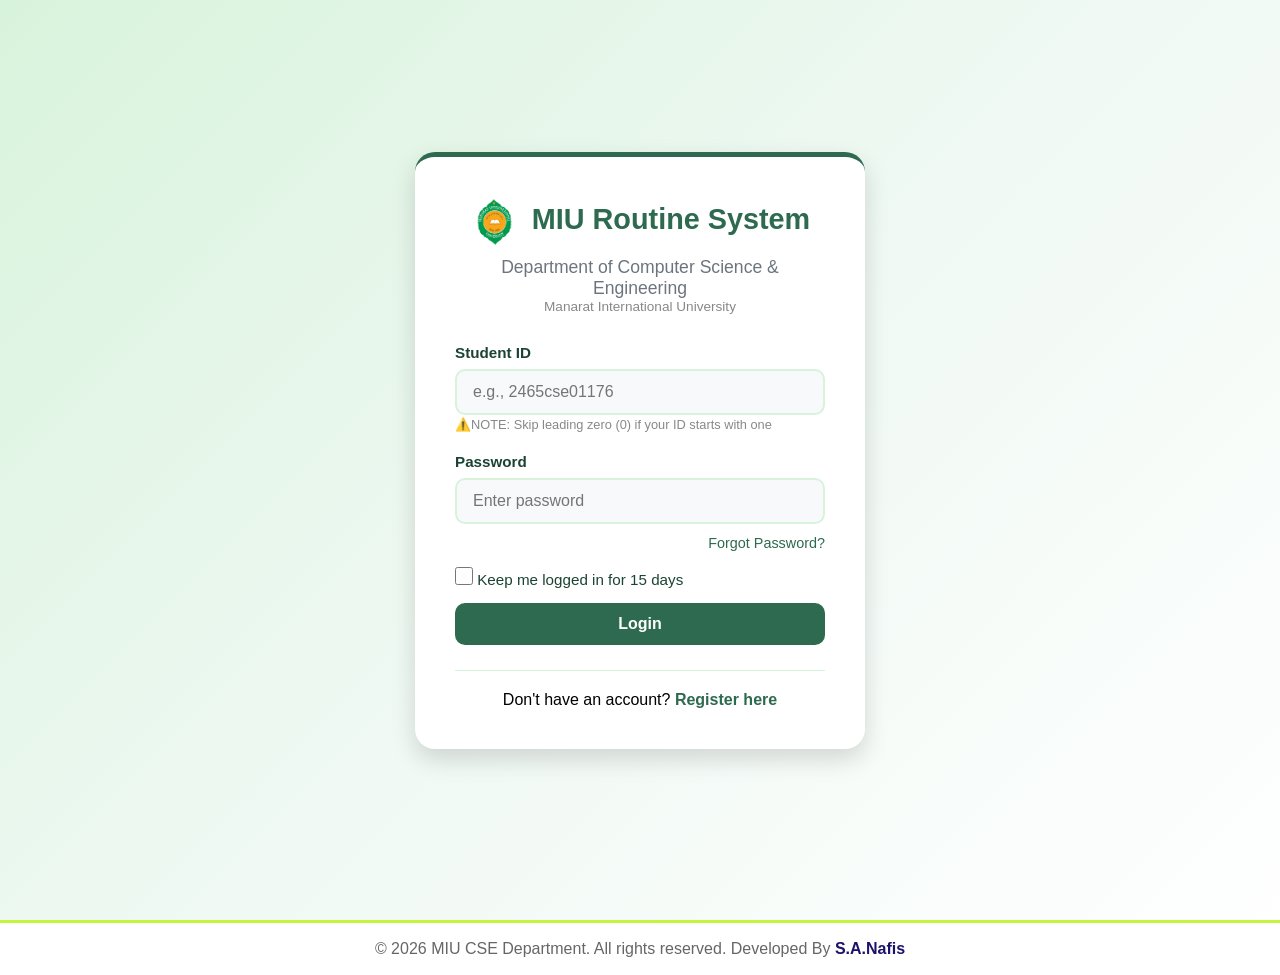
<file: index.html>
<!DOCTYPE html>
<html lang="en">
<head>
    <meta charset="UTF-8">
    <meta name="viewport" content="width=device-width, initial-scale=1.0">
    <title>MIU Routine System</title>
    <link rel="stylesheet" href="css/style.css">
</head>
<body>
    <script>
        // Check if user is logged in (using localStorage)
        const user = localStorage.getItem('miu_user');
        if (user) {
            window.location.href = 'dashboard.html';
        } else {
            window.location.href = 'login.html';
        }
    </script>
</body>
</html>
</file>
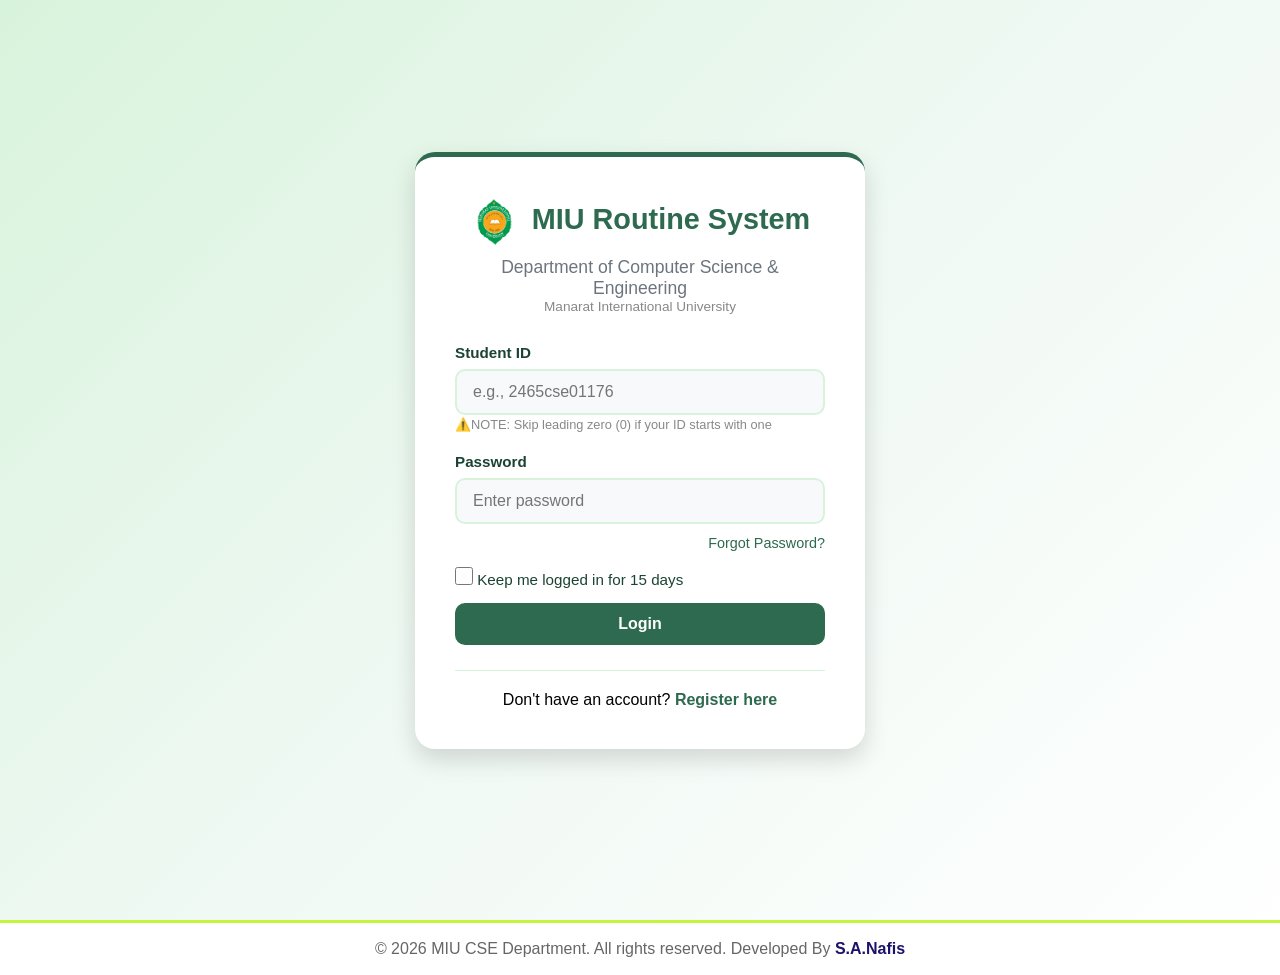
<file: dashboard.html>
<!DOCTYPE html>
<html lang="en">
<head>
    <meta charset="UTF-8">
    <meta name="viewport" content="width=device-width, initial-scale=1.0">
    <title>Dashboard - MIU Routine System</title>
    <link rel="icon" type="image/png" href="images/manarat.png">
    <link rel="stylesheet" href="css/style.css">
</head>
<body>
    <nav class="navbar">
        <div class="nav-container">
            <div class="nav-brand"><img src="images/manarat.png" alt="Manarat" class="section-icon-sm"> MIU CSE Routine System</div>
            <div class="nav-user"><span id="userInfo">Loading...</span><button onclick="logout()" class="btn btn-outline">Sign Out</button></div>
        </div>
    </nav>
    <div class="dashboard-container">
        <div class="search-section">
            <div class="date-navigator">
                <button onclick="changeDay(-1)" class="btn btn-outline">◀ Yesterday</button>
                <h2 id="currentDay">Today</h2>
                <button onclick="changeDay(1)" class="btn btn-outline">Tomorrow ▶</button>
            </div>
            <div class="filter-section">
                <h3 style="margin-bottom:15px;color:#2d6a4f;">🔍 Filter Class Schedule</h3>
                <div class="search-boxes">
                    <div class="search-box"><label>Select Batch</label><select id="searchBatch" onchange="onFilterChange()"><option value="">My Batch</option></select></div>
                    <div class="search-box"><label>Select Room</label><select id="searchRoom" onchange="onFilterChange()"><option value="">All Rooms</option></select></div>
                    <div class="search-box"><label>Select Teacher</label><select id="searchTeacher" onchange="onFilterChange()"><option value="">All Teachers</option></select></div>
                    <button onclick="resetFilter()" class="btn btn-outline">↺ Reset Filters</button>
                </div>
            </div>
        </div>
        <div class="routine-display">
            <div class="routine-header"><h3>📚 Class Schedule - <span id="displayDay"></span></h3><span id="batchInfo">Your Batch</span></div>
            <div id="routineTable" class="routine-table"><div class="loading"><div class="spinner"></div><p>Loading routine data...</p></div></div>
        </div>
    </div>
    <footer class="footer"><p>&copy; 2026 MIU CSE Department. All rights reserved. Developed By <a href="https://nafissiddiky2.github.io/Portfolio/">S.A.Nafis</a></p></footer>

    <script>
        const SHEET_CSV_URL='https://docs.google.com/spreadsheets/d/e/2PACX-1vQovxGy5N4TVqkJESrtQaaW20hhzqyppbgDKsiZs11fJp7pQoDfnaYjjhG5xcL6wXkijYF4Hi8FO36g/pub?output=csv&gid=350123385';
        const teacherNames={'DMR':'Prof. Dr. Mizanur Rahman','DRA':'Prof. Dr. Ramit Azad','MRI':'Mohammad Rafiqul Islam','TA':'Tanvir Ahmed','ZH':'Zahurul Haque','SSM':'Shreshtha Sayantika Maitra','JF':'Jannatul Ferdaous','NET':'Noor Easrib Tiba','SA':'Soaib Abdullah','HR':'Hasibul Rupok','MH':'Maoyejatun Hasana','MMU':'Mohammad Monzu Uddin','DAKA':'Dr. Mohammad Abul Kalam Azad','DSS':'Dr. Sabiha Sultana','MT':'Md. Toha','AAA':'Ahmad Abdullah Arman','BT':'Bushra Tasnim','DMMS':'Dr. Mohammad Mohiuddin Sarker','SH':'Md Shakil Hossain','ZI':'Md. Zahidul Islam','MMM':'Mohammed Mohaimen','JH':'Jayed Hasan Rakib','MAS':'MD. Adam Shafiullah','TK':'Tahsin Kabir','DHR':'Dr. Hafizur Rahman','MAI':'Muhammad Asadul Islam','LJ':'Ms. Liza Jourder'};
        let currentDate=new Date(),currentBatch='',currentBatchDisplay='',allRoutines=[];
        const days=['Sunday','Monday','Tuesday','Wednesday','Thursday','Friday','Saturday'];

        // Convert 24h time to 12h display: "14:00" → "2:00 PM"
        function to12Hour(t){
            const parts=t.trim().split(':');
            let h=parseInt(parts[0]);
            const m=parts[1];
            const ampm=h>=12?'PM':'AM';
            if(h>12)h-=12;
            if(h===0)h=12;
            return h+':'+m+' '+ampm;
        }

        function formatTime(t){
            if(!t)return'';
            const parts=t.split('-');
            const start=parts[0].trim();
            const end=parts[1]?parts[1].trim():start;
            return to12Hour(start)+' - '+to12Hour(end);
        }

        // Get start minutes for sorting (handles 24h format)
        function timeToMinutes(t){
            const start=t.split('-')[0].trim().split(':');
            return parseInt(start[0])*60+parseInt(start[1]);
        }

        function parseCSV(csv){
            const lines=csv.split('\n'),routines=[],dayMap={sat:'Saturday',sun:'Sunday',mon:'Monday',tue:'Tuesday',wed:'Wednesday',thu:'Thursday',fri:'Friday'},timeSlots=[];
            let currentDay='';
            for(let i=0;i<lines.length;i++){
                const line=lines[i].trim();if(!line)continue;
                const cells=[];let c='',q=false;
                for(let j=0;j<line.length;j++){if(line[j]==='"')q=!q;else if(line[j]===','&&!q){cells.push(c.trim());c='';}else c+=line[j];}
                cells.push(c.trim());
                const first=cells[0].toLowerCase().trim();
                if(first==='abbreviation')break;
                if(first.startsWith('..........')||first.includes('jannatul'))break;
                if(cells[0]==='Day'&&cells[1]==='Room'){for(let k=2;k<cells.length;k++){if(cells[k]&&cells[k].includes(':'))timeSlots.push(cells[k]);}continue;}
                if(first.includes('manarat')||first.includes('class routine')||first.includes('updated on'))continue;
                if(dayMap[first]){currentDay=dayMap[first];}
                if(currentDay&&cells.length>=3&&cells[1]&&timeSlots.length>0){
                    const room=cells[1];
                    for(let j=2;j<cells.length&&j-2<timeSlots.length;j++){
                        const data=cells[j]?.trim();if(!data)continue;
                        let clean=data.replace(/^\(/,'').replace(/\)$/,'').replace(/\)\s+([A-Z])/g,')/$1');
                        const parts=clean.split('/');if(parts.length<2)continue;
                        let batchPart=parts[0].trim(),course='',teacher='';
                        if(parts.length===2){course=parts[1].trim();}
                        else if(parts.length===3){course=parts[1].trim();teacher=parts[2].trim();}
                        else if(parts.length===4){course=parts[1]+'/'+parts[2];teacher=parts[3].trim();}
                        if(!course)continue;
                        const tokens=batchPart.split('+').map(t=>t.trim()).filter(Boolean);
                        for(const token of tokens){
                            const match=token.match(/^(\d+)(\([FM]\))?/);
                            if(match)routines.push({day:currentDay,time:timeSlots[j-2],startMin:timeToMinutes(timeSlots[j-2]),batch:match[1],batchDisplay:match[1]+(match[2]||''),course,room,teacher});
                        }
                    }
                }
            }
            return routines;
        }

        function mergeConsecutive(routines){
            if(!routines.length)return[];
            routines.sort((a,b)=>a.startMin-b.startMin);
            const merged=[];let prev=null;
            for(const r of routines){
                if(prev&&prev.course===r.course&&prev.batch===r.batch&&prev.room===r.room&&prev.teacher===r.teacher&&r.startMin===prev.startMin+60){
                    const pParts=prev.time.split('-'),rParts=r.time.split('-');
                    prev.time=pParts[0].trim()+' - '+rParts[1].trim();
                }else{if(prev)merged.push(prev);prev={...r};}
            }
            if(prev)merged.push(prev);
            return merged;
        }

        async function fetchRoutineData(){try{const r=await fetch(SHEET_CSV_URL),csv=await r.text();allRoutines=parseCSV(csv);console.log('Loaded',allRoutines.length,'routines');populateDropdowns();loadRoutine();}catch(e){console.error(e);}}

        function populateDropdowns(){
            const allBatches=[...new Set(allRoutines.map(r=>r.batchDisplay))].sort();
            const rooms=[...new Set(allRoutines.map(r=>r.room))].filter(Boolean).sort();
            const teachers=[...new Set(allRoutines.map(r=>r.teacher))].filter(Boolean).sort();
            const bs=document.getElementById('searchBatch');bs.innerHTML='<option value="">My Batch</option>';
            allBatches.forEach(b=>bs.innerHTML+=`<option value="${b}"> Batch ${b}</option>`);
            const rs=document.getElementById('searchRoom');rs.innerHTML='<option value="">All Rooms</option>';
            rooms.forEach(r=>rs.innerHTML+=`<option value="${r}"> ${r}</option>`);
            const ts=document.getElementById('searchTeacher');ts.innerHTML='<option value="">All Teachers</option>';
            teachers.forEach(t=>ts.innerHTML+=`<option value="${t}"> ${t} - ${teacherNames[t]||t}</option>`);
        }

        function onFilterChange(){const b=document.getElementById('searchBatch').value,r=document.getElementById('searchRoom').value,t=document.getElementById('searchTeacher').value;if(b){document.getElementById('searchRoom').value='';document.getElementById('searchTeacher').value='';}if(r){document.getElementById('searchBatch').value='';document.getElementById('searchTeacher').value='';}if(t){document.getElementById('searchBatch').value='';document.getElementById('searchRoom').value='';}loadRoutine();}

        function loadRoutine(){
            const day=days[currentDate.getDay()],sb=document.getElementById('searchBatch').value,sr=document.getElementById('searchRoom').value,st=document.getElementById('searchTeacher').value;
            const bi=document.getElementById('batchInfo');if(st)bi.textContent='👨‍🏫 Teacher: '+st;else if(sr)bi.textContent='🏫 Room: '+sr;else if(sb)bi.textContent='📚 Batch: '+sb;else bi.textContent='📚 Your Batch: '+currentBatchDisplay;
            let data=allRoutines.filter(r=>r.day===day);
            if(sb)data=data.filter(r=>r.batchDisplay===sb);else if(sr)data=data.filter(r=>r.room===sr);else if(st)data=data.filter(r=>r.teacher===st);else data=data.filter(r=>r.batchDisplay===currentBatchDisplay||r.batch===currentBatch);
            data=mergeConsecutive(data);
            data.sort((a,b)=>a.startMin-b.startMin);
            displayRoutine(data,day);
        }

        function displayRoutine(routines,day){
            const table=document.getElementById('routineTable');
            if(!routines.length){table.innerHTML=`<div class="no-data"><p style="font-size:3em;">📚</p><p><strong>No classes for ${day}</strong></p></div>`;return;}
            let html='<table><thead><tr><th>⏰ Time</th><th>📖 Course</th><th>👥 Batch</th><th>🏫 Room</th><th>👨‍🏫 Teacher</th></tr></thead><tbody>';
            routines.forEach(r=>{html+=`<tr><td class="time-cell">${formatTime(r.time)}</td><td><strong>${r.course}</strong></td><td><span class="batch-badge">Batch ${r.batchDisplay}</span></td><td>${r.room?`<span class="room-badge">${r.room}</span>`:'TBA'}</td><td>${r.teacher?`<span class="teacher-badge">${r.teacher}</span>`:'TBA'}</td></tr>`;});
            html+='</tbody></table>';table.innerHTML=html;
        }

        function changeDay(o){currentDate.setDate(currentDate.getDate()+o);updateDateDisplay();loadRoutine();}
        function resetFilter(){document.getElementById('searchBatch').value='';document.getElementById('searchRoom').value='';document.getElementById('searchTeacher').value='';currentDate=new Date();updateDateDisplay();loadRoutine();}
        function updateDateDisplay(){document.getElementById('currentDay').textContent=currentDate.toLocaleDateString('en-US',{weekday:'long',year:'numeric',month:'long',day:'numeric'});document.getElementById('displayDay').textContent=days[currentDate.getDay()];}
        function logout(){localStorage.removeItem('miu_user');window.location.href='login.html';}

        const ud=localStorage.getItem('miu_user');
        if(ud){const u=JSON.parse(ud);currentBatch=u.batch?String(u.batch).replace(/\([FM]\)/,''):'00';currentBatchDisplay=u.batch||currentBatch;document.getElementById('userInfo').textContent='🎓 Batch: '+currentBatchDisplay+' | ID: '+u.student_id;document.getElementById('batchInfo').textContent='📚 Your Batch: '+currentBatchDisplay;updateDateDisplay();fetchRoutineData();}
        else window.location.href='login.html';
    </script>
</body>
</html>
</file>
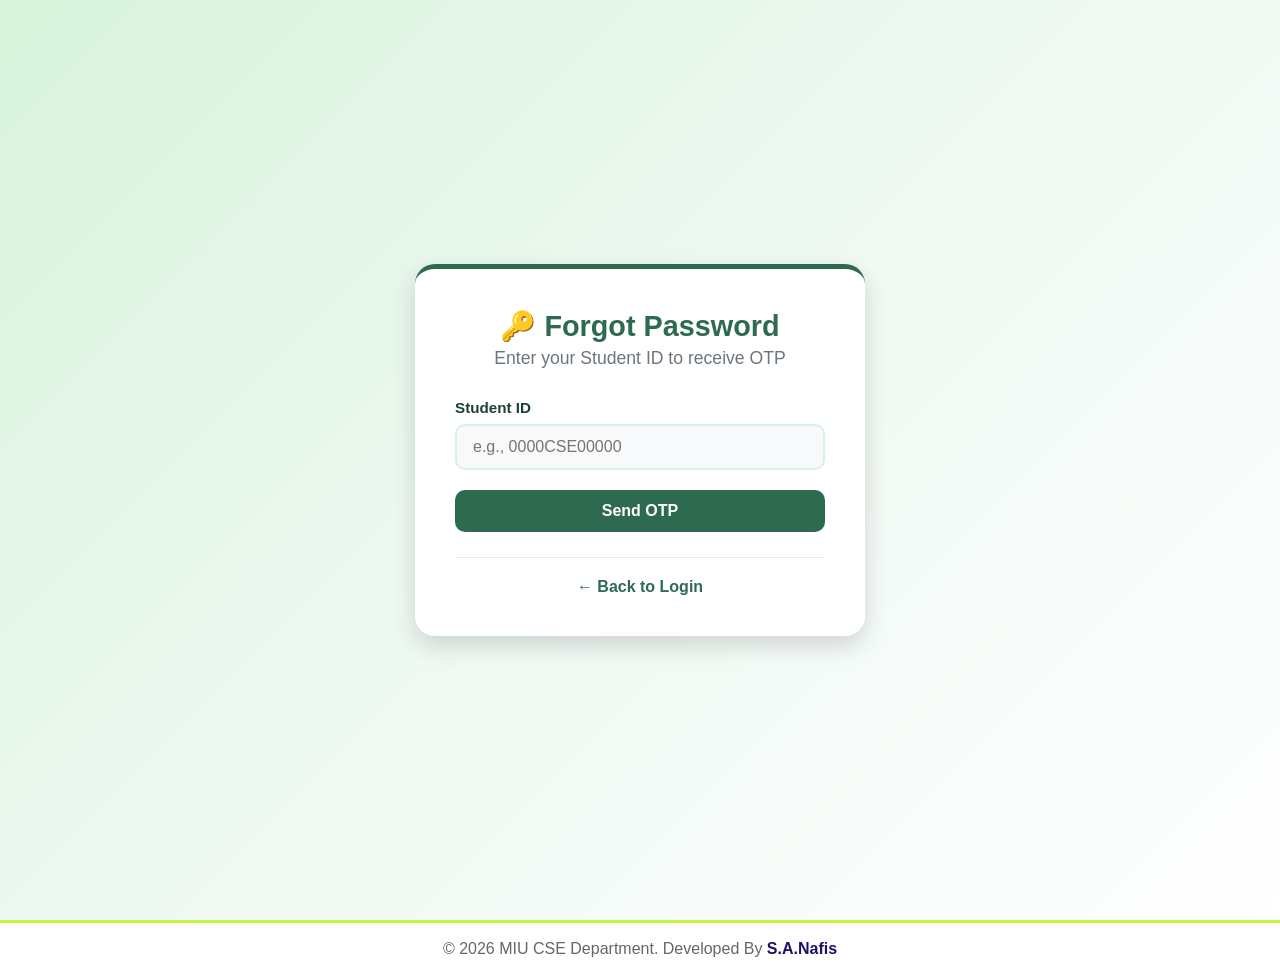
<file: forgot-password.html>
<!DOCTYPE html>
<html lang="en">
<head>
    <meta charset="UTF-8">
    <meta name="viewport" content="width=device-width, initial-scale=1.0">
    <title>Forgot Password - MIU Routine</title>
    <link rel="icon" type="image/png" href="images/manarat.png">
    <link rel="stylesheet" href="css/style.css">
</head>
<body>
    <div class="container">
        <div class="auth-card">
            <div class="logo">
                <h1>🔑 Forgot Password</h1>
                <p>Enter your Student ID to receive OTP</p>
            </div>
            <form id="forgotForm">
                <div class="form-group">
                    <label for="studentId">Student ID</label>
                    <input type="text" id="studentId" placeholder="e.g., 0000CSE00000" required>
                </div>
                <button type="submit" class="btn btn-primary">Send OTP</button>
            </form>
            <div class="auth-footer">
                <p><a href="login.html">← Back to Login</a></p>
            </div>
            <div id="messageBox" class="error-message"></div>
        </div>
    </div>
    <footer class="footer">
        <p>&copy; 2026 MIU CSE Department. Developed By <a href="https://nafissiddiky2.github.io/Portfolio/">S.A.Nafis</a></p>
    </footer>

    <script>
        const SHEET_URL = 'https://script.google.com/macros/s/AKfycbwBDAo1DTvPfqpJ28WYe3bY4Zpm1Gnx37_MnYtqhbBUuY2VyNuTCxbyVLlnmYLgK5RAyQ/exec';
        
        document.getElementById('forgotForm').addEventListener('submit', async (e) => {
            e.preventDefault();
            const studentId = document.getElementById('studentId').value.trim();
            const msgBox = document.getElementById('messageBox');
            const btn = e.target.querySelector('button');
            
            if (!studentId) {
                msgBox.textContent = 'Please enter your Student ID';
                msgBox.classList.add('show');
                return;
            }
            
            btn.disabled = true;
            btn.textContent = 'Sending...';
            
            try {
                const res = await fetch(SHEET_URL, {
                    method: 'POST',
                    headers: { 'Content-Type': 'text/plain;charset=utf-8' },
                    body: JSON.stringify({ action: 'forgot_password', student_id: studentId })
                });
                const data = await res.json();
                
                if (data.success) {
                    msgBox.style.background = '#d4edda';
                    msgBox.style.color = '#155724';
                    msgBox.textContent = 'OTP sent to ' + data.email;
                    msgBox.classList.add('show');
                    
                    setTimeout(() => {
                        window.location.href = 'verify-otp.html?id=' + studentId;
                    }, 1500);
                } else {
                    msgBox.style.background = '#f8d7da';
                    msgBox.style.color = '#721c24';
                    msgBox.textContent = data.error;
                    msgBox.classList.add('show');
                    btn.disabled = false;
                    btn.textContent = 'Send OTP';
                }
            } catch (err) {
                msgBox.textContent = 'Connection error. Please try again.';
                msgBox.classList.add('show');
                btn.disabled = false;
                btn.textContent = 'Send OTP';
            }
        });
    </script>
</body>
</html>
</file>
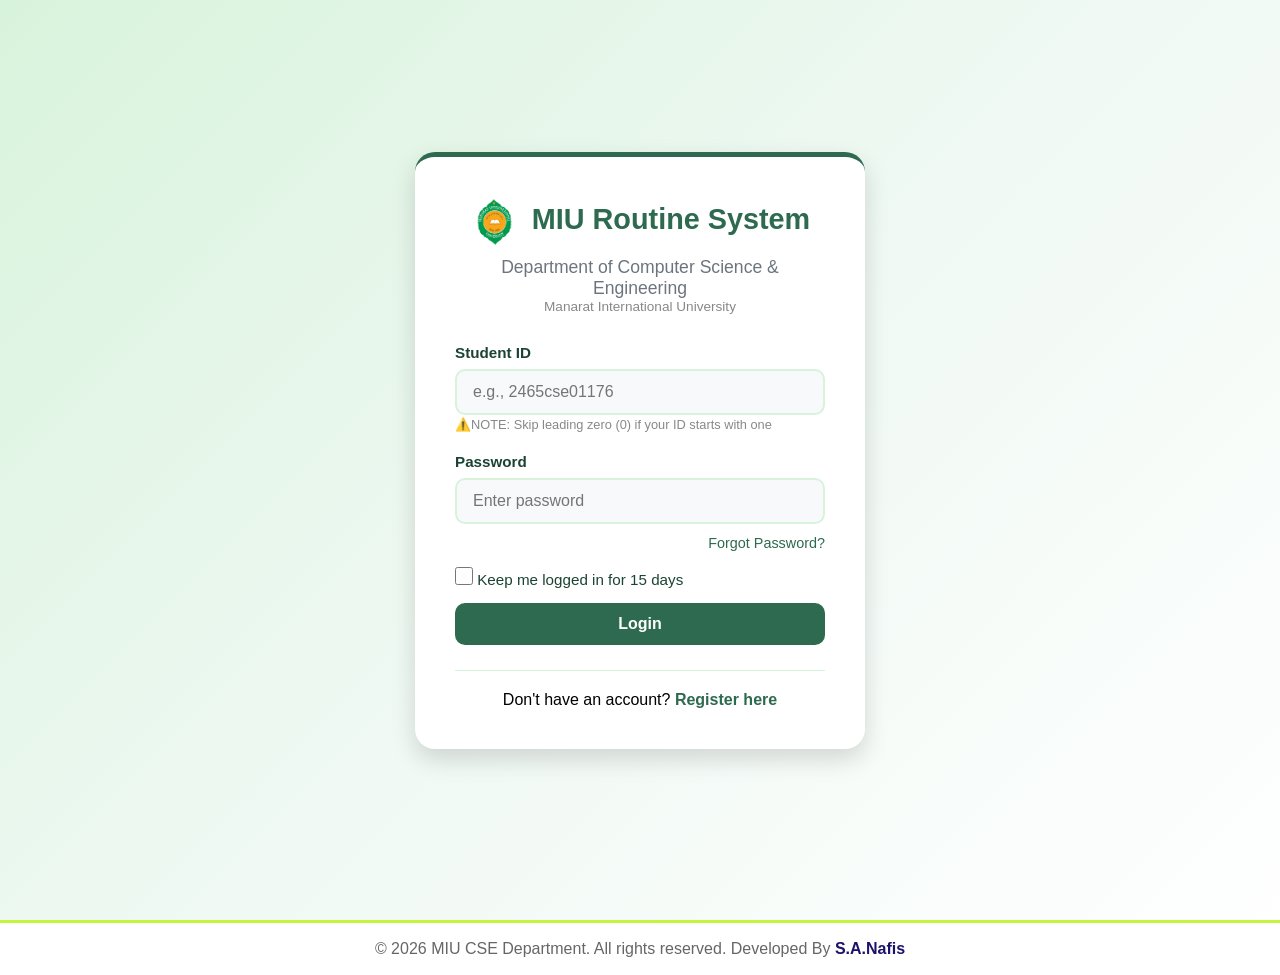
<file: login.html>
<!DOCTYPE html>
<html lang="en">
<head>
    <meta charset="UTF-8">
    <meta name="viewport" content="width=device-width, initial-scale=1.0">
    <title>Login - MIU Routine System</title>
    <link rel="icon" type="image/png" href="images/manarat.png">
    <link rel="stylesheet" href="css/style.css">
</head>
<body>
    <div class="container">
        <div class="auth-card">
            <div class="logo">
                <div class="auth-logo">
                    <img src="images/manarat.png" alt="Manarat">
                    <h1>MIU Routine System</h1>
                </div>
                <p>Department of Computer Science & Engineering</p>
                <p style="font-size: 0.85em; color: #888;">Manarat International University</p>
            </div>
            <form id="loginForm">
                <div class="form-group">
                    <label for="studentId">Student ID</label>
                    <input type="text" id="studentId" placeholder="e.g., 2465cse01176" required>
                    <small style="color: #888; font-size: 0.8em;">⚠️NOTE: Skip leading zero (0) if your ID starts with one</small>
                </div>
                <div class="form-group">
                    <label for="password">Password</label>
                    <input type="password" id="password" placeholder="Enter password" required>
                </div>
                <div style="text-align: right; margin-top: -10px; margin-bottom: 15px;">
                    <a href="forgot-password.html" style="color: #2d6a4f; font-size: 0.9em; text-decoration: none;">Forgot Password?</a>
                </div>
                <div class="form-group checkbox-group">
                    <label class="checkbox-label">
                        <input type="checkbox" id="rememberMe">
                        <span>Keep me logged in for 15 days</span>
                    </label>
                </div>
                <button type="submit" class="btn btn-primary">Login</button>
            </form>
            <div class="auth-footer">
                <p>Don't have an account? <a href="register.html">Register here</a></p>
            </div>
            <div id="errorMessage" class="error-message"></div>
        </div>
    </div>

    <footer class="footer">
        <p>&copy; 2026 MIU CSE Department. All rights reserved. Developed By <a href="https://nafissiddiky2.github.io/Portfolio/">S.A.Nafis</a></p>
    </footer>

    <script>
        const STUDENT_SHEET_URL = 'https://script.google.com/macros/s/AKfycbyNUpRuevlE7dxTgSTykCfYT_cQDsLIKWDKvlJKpAPnEDKUswySTTN-d6sjik9InKGfxg/exec';

        function getBatchFromId(studentId) {
            const id = String(studentId).trim();
            const match1 = id.match(/^\d{2}(\d{2})[a-zA-Z]/i);
            if (match1) return match1[1];
            const match2 = id.match(/^(\d{3})/);
            if (match2) {
                const prefix = match2[1];
                const batchMap = {'015': '61', '016': '62', '017': '63'};
                return batchMap[prefix] || prefix;
            }
            return '00';
        }

        document.getElementById('loginForm').addEventListener('submit', async (e) => {
            e.preventDefault();
            
            let studentId = document.getElementById('studentId').value.trim();
            const password = document.getElementById('password').value;
            const rememberMe = document.getElementById('rememberMe')?.checked || false;
            
            const errorDiv = document.getElementById('errorMessage');
            const submitBtn = e.target.querySelector('button[type="submit"]');
            
            if (!studentId || !password) {
                errorDiv.textContent = 'Please fill all fields';
                errorDiv.classList.add('show');
                return;
            }
            
            submitBtn.disabled = true;
            submitBtn.textContent = 'Logging in...';
            
            const extractedBatch = getBatchFromId(studentId);
            
            const userData = {
                student_id: studentId,
                batch: extractedBatch,
                loggedIn: true,
                loginTime: new Date().getTime()
            };
            
            localStorage.setItem('miu_user', JSON.stringify(userData));
            if (rememberMe) localStorage.setItem('miu_remember', 'true');
            
            try {
                const response = await fetch(STUDENT_SHEET_URL, {
                    method: 'POST',
                    headers: { 'Content-Type': 'text/plain;charset=utf-8' },
                    body: JSON.stringify({ action: 'login', student_id: studentId, password: password })
                });
                const data = await response.json();
                if (data.success) {
                    userData.batch = data.batch || extractedBatch;
                    localStorage.setItem('miu_user', JSON.stringify(userData));
                }
            } catch (err) {}
            
            window.location.href = 'dashboard.html';
        });
    </script>
</body>
</html>
</file>
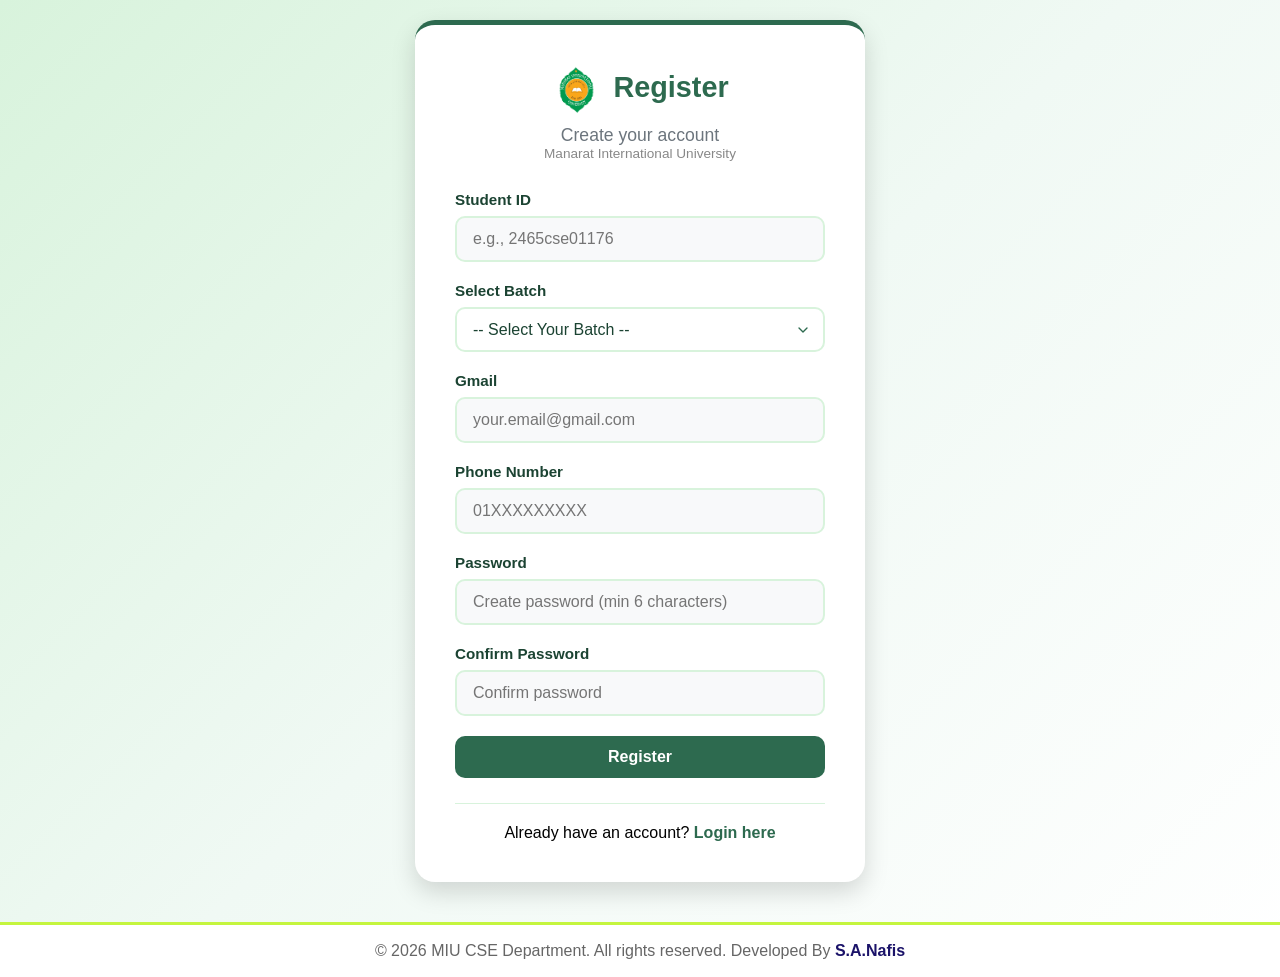
<file: register.html>
<!DOCTYPE html>
<html lang="en">
<head>
    <meta charset="UTF-8">
    <meta name="viewport" content="width=device-width, initial-scale=1.0">
    <title>Register - MIU Routine System</title>
    <link rel="icon" type="image/png" href="images/manarat.png">
    <link rel="stylesheet" href="css/style.css">
</head>
<body>
    <div class="container">
        <div class="auth-card">
            <div class="logo">
                <div class="auth-logo">
                    <img src="images/manarat.png" alt="Manarat">
                    <h1> Register</h1>
                </div>
                <p>Create your account</p>
                <p style="font-size: 0.85em; color: #888;">Manarat International University</p>
            </div>
            <form id="registerForm">
                <div class="form-group">
                    <label for="studentId">Student ID</label>
                    <input type="text" id="studentId" placeholder="e.g., 2465cse01176" required>
                </div>
                <div class="form-group">
                    <label for="batch">Select Batch</label>
                    <select id="batch" required>
                        <option value="">-- Select Your Batch --</option>
                        <option value="60(F)">Batch 60 (Female)</option>
                        <option value="60(M)">Batch 60 (Male)</option>
                        <option value="61">Batch 61</option>
                        <option value="62">Batch 62</option>
                        <option value="63">Batch 63</option>
                        <option value="64">Batch 64</option>
                        <option value="65">Batch 65</option>
                        <option value="66">Batch 66</option>
                        <option value="67(F)">Batch 67 (Female)</option>
                        <option value="67(M)">Batch 67 (Male)</option>
                        <option value="68">Batch 68</option>
                        <option value="69">Batch 69</option>
                        <option value="70(F)">Batch 70 (Female)</option>
                        <option value="70(M)">Batch 70 (Male)</option>
                    </select>
                </div>
                <div class="form-group">
                    <label for="email">Gmail</label>
                    <input type="email" id="email" placeholder="your.email@gmail.com" required>
                </div>
                <div class="form-group">
                    <label for="phone">Phone Number</label>
                    <input type="tel" id="phone" placeholder="01XXXXXXXXX" required>
                </div>
                <div class="form-group">
                    <label for="password">Password</label>
                    <input type="password" id="password" placeholder="Create password (min 6 characters)" required minlength="6">
                </div>
                <div class="form-group">
                    <label for="confirmPassword">Confirm Password</label>
                    <input type="password" id="confirmPassword" placeholder="Confirm password" required minlength="6">
                </div>
                <button type="submit" class="btn btn-primary">Register</button>
            </form>
            <div class="auth-footer">
                <p>Already have an account? <a href="login.html">Login here</a></p>
            </div>
            <div id="errorMessage" class="error-message"></div>
        </div>
    </div>

    <footer class="footer">
        <p>&copy; 2026 MIU CSE Department. All rights reserved. Developed By <a href="https://nafissiddiky2.github.io/Portfolio/">S.A.Nafis</a></p>
    </footer>

    <script>
        const STUDENT_SHEET_URL = 'https://script.google.com/macros/s/AKfycbyNUpRuevlE7dxTgSTykCfYT_cQDsLIKWDKvlJKpAPnEDKUswySTTN-d6sjik9InKGfxg/exec';

        document.getElementById('registerForm').addEventListener('submit', async (e) => {
            e.preventDefault();
            
            const studentId = document.getElementById('studentId').value.trim();
            const batch = document.getElementById('batch').value;
            const email = document.getElementById('email').value.trim();
            const phone = document.getElementById('phone').value.trim();
            const password = document.getElementById('password').value;
            const confirmPassword = document.getElementById('confirmPassword').value;
            
            const errorDiv = document.getElementById('errorMessage');
            const submitBtn = e.target.querySelector('button[type="submit"]');
            
            // Validations
            if (!batch) {
                errorDiv.textContent = 'Please select your batch!';
                errorDiv.classList.add('show');
                return;
            }
            
            if (password !== confirmPassword) {
                errorDiv.textContent = 'Passwords do not match!';
                errorDiv.classList.add('show');
                return;
            }
            
            if (password.length < 6) {
                errorDiv.textContent = 'Password must be at least 6 characters!';
                errorDiv.classList.add('show');
                return;
            }
            
            submitBtn.disabled = true;
            submitBtn.textContent = 'Registering...';
            
            // Extract batch number only (remove (F)/(M) for storage)
            const batchNumber = batch.replace(/\([FM]\)/, '').trim();
            
            try {
                const response = await fetch(STUDENT_SHEET_URL, {
                    method: 'POST',
                    headers: { 'Content-Type': 'text/plain;charset=utf-8' },
                    body: JSON.stringify({
                        action: 'register',
                        student_id: studentId,
                        email: email,
                        phone: phone,
                        batch: batch,           // Store full batch like "70(F)"
                        batch_number: batchNumber, // Store just the number "70"
                        password: password,
                        registration_date: new Date().toLocaleString()
                    })
                });
                
                const data = await response.json();
                
                if (data.success) {
                    alert('Registration successful! Please login.');
                    window.location.href = 'login.html';
                } else {
                    errorDiv.textContent = data.error || 'Registration failed';
                    errorDiv.classList.add('show');
                    submitBtn.disabled = false;
                    submitBtn.textContent = 'Register';
                }
            } catch (error) {
                alert('Registration successful! Please login.');
                window.location.href = 'login.html';
            }
        });
    </script>
</body>
</html>
</file>
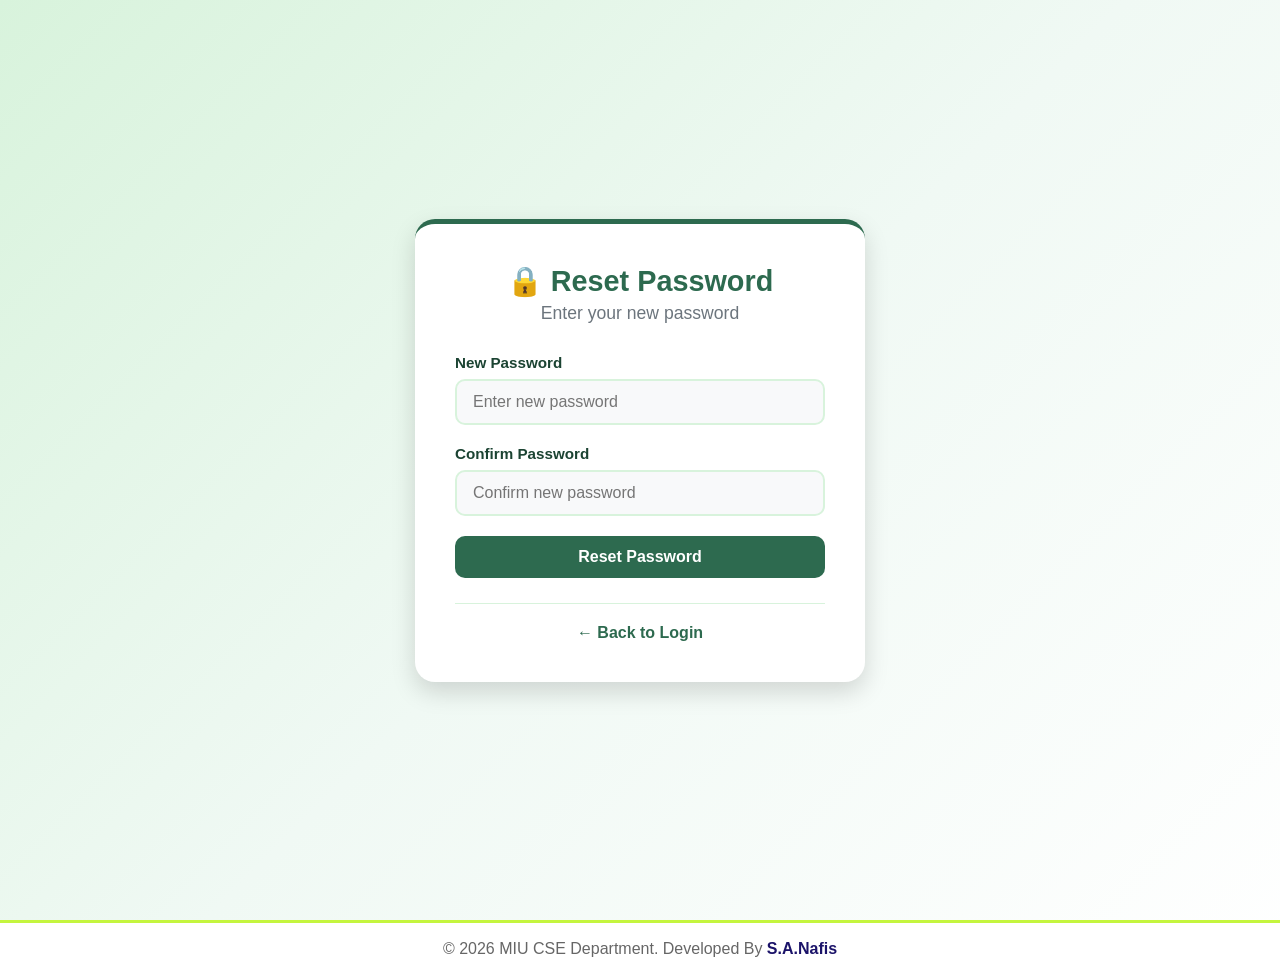
<file: reset-password.html>
<!DOCTYPE html>
<html lang="en">
<head>
    <meta charset="UTF-8">
    <meta name="viewport" content="width=device-width, initial-scale=1.0">
    <title>Reset Password - MIU Routine</title>
    <link rel="icon" type="image/png" href="images/manarat.png">
    <link rel="stylesheet" href="css/style.css">
</head>
<body>
    <div class="container">
        <div class="auth-card">
            <div class="logo">
                <h1>🔒 Reset Password</h1>
                <p>Enter your new password</p>
            </div>
            <form id="resetForm">
                <div class="form-group">
                    <label for="password">New Password</label>
                    <input type="password" id="password" placeholder="Enter new password" required minlength="6">
                </div>
                <div class="form-group">
                    <label for="confirmPassword">Confirm Password</label>
                    <input type="password" id="confirmPassword" placeholder="Confirm new password" required minlength="6">
                </div>
                <button type="submit" class="btn btn-primary">Reset Password</button>
            </form>
            <div class="auth-footer">
                <p><a href="login.html">← Back to Login</a></p>
            </div>
            <div id="messageBox" class="error-message"></div>
        </div>
    </div>
    <footer class="footer">
        <p>&copy; 2026 MIU CSE Department. Developed By <a href="https://nafissiddiky2.github.io/Portfolio/">S.A.Nafis</a></p>
    </footer>

    <script>
        const SHEET_URL = 'https://script.google.com/macros/s/AKfycbwBDAo1DTvPfqpJ28WYe3bY4Zpm1Gnx37_MnYtqhbBUuY2VyNuTCxbyVLlnmYLgK5RAyQ/exec';
        const urlParams = new URLSearchParams(window.location.search);
        const studentId = urlParams.get('id');

        // Simple password hash
        function simpleHash(str) {
            let hash = 0;
            for (let i = 0; i < str.length; i++) {
                const char = str.charCodeAt(i);
                hash = ((hash << 5) - hash) + char;
                hash |= 0;
            }
            return 'x' + Math.abs(hash).toString(16);
        }
        
        document.getElementById('resetForm').addEventListener('submit', async (e) => {
            e.preventDefault();
            const password = document.getElementById('password').value;
            const confirmPassword = document.getElementById('confirmPassword').value;
            const msgBox = document.getElementById('messageBox');
            const btn = e.target.querySelector('button');
            
            if (password !== confirmPassword) {
                msgBox.textContent = 'Passwords do not match!';
                msgBox.classList.add('show');
                return;
            }
            
            btn.disabled = true;
            btn.textContent = 'Resetting...';
            
            try {
                const res = await fetch(SHEET_URL, {
                    method: 'POST',
                    headers: { 'Content-Type': 'text/plain;charset=utf-8' },
                    body: JSON.stringify({ action: 'reset_password', student_id: studentId, new_password: simpleHash(password) })
                });
                const data = await res.json();
                
                if (data.success) {
                    msgBox.style.background = '#d4edda';
                    msgBox.style.color = '#155724';
                    msgBox.textContent = 'Password reset successful! Redirecting to login...';
                    msgBox.classList.add('show');
                    
                    setTimeout(() => {
                        window.location.href = 'login.html';
                    }, 2000);
                } else {
                    msgBox.textContent = data.error;
                    msgBox.classList.add('show');
                    btn.disabled = false;
                    btn.textContent = 'Reset Password';
                }
            } catch (err) {
                msgBox.textContent = 'Connection error';
                msgBox.classList.add('show');
                btn.disabled = false;
                btn.textContent = 'Reset Password';
            }
        });
    </script>
</body>
</html>
</file>
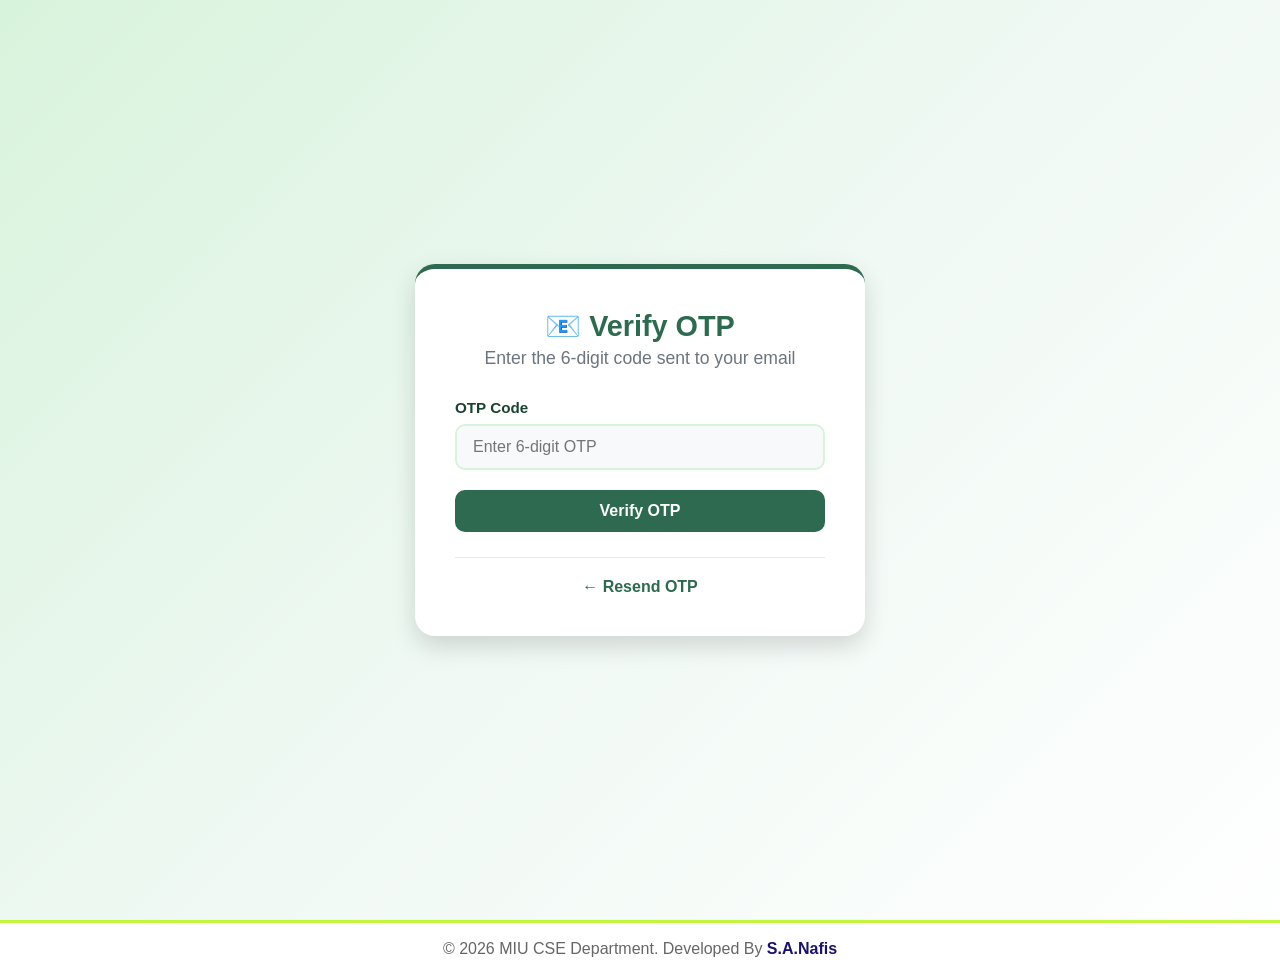
<file: verify-otp.html>
<!DOCTYPE html>
<html lang="en">
<head>
    <meta charset="UTF-8">
    <meta name="viewport" content="width=device-width, initial-scale=1.0">
    <title>Verify OTP - MIU Routine</title>
    <link rel="icon" type="image/png" href="images/manarat.png">
    <link rel="stylesheet" href="css/style.css">
</head>
<body>
    <div class="container">
        <div class="auth-card">
            <div class="logo">
                <h1>📧 Verify OTP</h1>
                <p>Enter the 6-digit code sent to your email</p>
            </div>
            <form id="otpForm">
                <div class="form-group">
                    <label for="otp">OTP Code</label>
                    <input type="text" id="otp" placeholder="Enter 6-digit OTP" maxlength="6" required>
                </div>
                <button type="submit" class="btn btn-primary">Verify OTP</button>
            </form>
            <div class="auth-footer">
                <p><a href="forgot-password.html">← Resend OTP</a></p>
            </div>
            <div id="messageBox" class="error-message"></div>
        </div>
    </div>
    <footer class="footer">
        <p>&copy; 2026 MIU CSE Department. Developed By <a href="https://nafissiddiky2.github.io/Portfolio/">S.A.Nafis</a></p>
    </footer>

    <script>
        const SHEET_URL = 'https://script.google.com/macros/s/AKfycbwBDAo1DTvPfqpJ28WYe3bY4Zpm1Gnx37_MnYtqhbBUuY2VyNuTCxbyVLlnmYLgK5RAyQ/exec';
        const urlParams = new URLSearchParams(window.location.search);
        const studentId = urlParams.get('id');
        
        document.getElementById('otpForm').addEventListener('submit', async (e) => {
            e.preventDefault();
            const otp = document.getElementById('otp').value.trim();
            const msgBox = document.getElementById('messageBox');
            const btn = e.target.querySelector('button');
            
            if (!otp || otp.length !== 6) {
                msgBox.textContent = 'Please enter a valid 6-digit OTP';
                msgBox.classList.add('show');
                return;
            }
            
            btn.disabled = true;
            btn.textContent = 'Verifying...';
            
            try {
                const res = await fetch(SHEET_URL, {
                    method: 'POST',
                    headers: { 'Content-Type': 'text/plain;charset=utf-8' },
                    body: JSON.stringify({ action: 'verify_otp', student_id: studentId, otp: otp })
                });
                const data = await res.json();
                
                if (data.success) {
                    window.location.href = 'reset-password.html?id=' + studentId;
                } else {
                    msgBox.textContent = data.error;
                    msgBox.classList.add('show');
                    btn.disabled = false;
                    btn.textContent = 'Verify OTP';
                }
            } catch (err) {
                msgBox.textContent = 'Connection error';
                msgBox.classList.add('show');
                btn.disabled = false;
                btn.textContent = 'Verify OTP';
            }
        });
    </script>
</body>
</html>
</file>
<file: css/style.css>
:root {
    --primary-green: #2d6a4f;
    --light-green: #52b788;
    --pale-green: #d8f3dc;
    --yellow: #ffd166;
    --light-yellow: #fff3cd;
    --white: #ffffff;
    --dark: #1b4332;
    --gray: #6c757d;
    --light-gray: #f8f9fa;
    --danger: #dc3545;
    --shadow: 0 4px 6px rgba(0, 0, 0, 0.1);
    --shadow-lg: 0 10px 25px rgba(0, 0, 0, 0.15);
}

* {
    margin: 0;
    padding: 0;
    box-sizing: border-box;
}

body {
    font-family: 'Segoe UI', Tahoma, Geneva, Verdana, sans-serif;
    background: linear-gradient(135deg, var(--pale-green) 0%, #f0f9f4 50%, var(--white) 100%);
    min-height: 100vh;
}

.container {
    display: flex;
    justify-content: center;
    align-items: center;
    min-height: 100vh;
    padding: 20px;
}

.auth-card {
    background: var(--white);
    border-radius: 20px;
    padding: 40px;
    width: 100%;
    max-width: 450px;
    box-shadow: var(--shadow-lg);
    border-top: 5px solid var(--primary-green);
    animation: slideUp 0.5s ease;
}

@keyframes slideUp {
    from { opacity: 0; transform: translateY(30px); }
    to { opacity: 1; transform: translateY(0); }
}

.logo {
    text-align: center;
    margin-bottom: 30px;
}

.logo h1 {
    color: var(--primary-green);
    font-size: 2em;
    margin-bottom: 5px;
}

.logo p {
    color: var(--gray);
    font-size: 1.1em;
}

.form-group {
    margin-bottom: 20px;
}

.form-group label {
    display: block;
    margin-bottom: 8px;
    color: var(--dark);
    font-weight: 600;
    font-size: 0.95em;
}

.form-group input[type="text"],
.form-group input[type="email"],
.form-group input[type="tel"],
.form-group input[type="password"] {
    width: 100%;
    padding: 12px 16px;
    border: 2px solid var(--pale-green);
    border-radius: 10px;
    font-size: 1em;
    transition: all 0.3s ease;
    background: var(--light-gray);
}

.form-group input:focus {
    outline: none;
    border-color: var(--primary-green);
    background: var(--white);
    box-shadow: 0 0 0 3px rgba(45, 106, 79, 0.1);
}

.checkbox-group { margin: 15px 0; }

.checkbox-label {
    display: flex;
    align-items: center;
    gap: 10px;
    cursor: pointer;
    font-weight: normal !important;
    color: var(--dark);
}

.checkbox-label input[type="checkbox"] {
    width: 18px;
    height: 18px;
    accent-color: var(--primary-green);
}

.btn {
    padding: 12px 24px;
    border: none;
    border-radius: 10px;
    font-size: 1em;
    font-weight: 600;
    cursor: pointer;
    transition: all 0.3s ease;
    display: inline-flex;
    align-items: center;
    justify-content: center;
    gap: 8px;
}

.btn-primary {
    background: var(--primary-green);
    color: var(--white);
    width: 100%;
}

.btn-primary:hover {
    background: var(--dark);
    transform: translateY(-2px);
    box-shadow: var(--shadow);
}

.btn-outline {
    background: transparent;
    color: var(--primary-green);
    border: 2px solid var(--primary-green);
}

.btn-outline:hover {
    background: var(--primary-green);
    color: var(--white);
}

.btn-small {
    padding: 6px 12px;
    border: none;
    border-radius: 5px;
    font-size: 0.85em;
    cursor: pointer;
    background: var(--primary-green);
    color: white;
}

.btn-outline-small {
    background: transparent;
    color: var(--primary-green);
    border: 1px solid var(--primary-green);
}

.auth-footer {
    text-align: center;
    margin-top: 25px;
    padding-top: 20px;
    border-top: 1px solid var(--pale-green);
}

.auth-footer a {
    color: var(--primary-green);
    text-decoration: none;
    font-weight: 600;
}

.error-message {
    background: #f8d7da;
    color: #721c24;
    padding: 12px;
    border-radius: 8px;
    margin-top: 15px;
    display: none;
    border-left: 4px solid var(--danger);
}

.error-message.show { display: block; }

/* Navigation */
.navbar {
    background: var(--white);
    box-shadow: var(--shadow);
    padding: 15px 0;
    position: sticky;
    top: 0;
    z-index: 1000;
}

.nav-container {
    max-width: 1400px;
    margin: 0 auto;
    padding: 0 20px;
    display: flex;
    justify-content: space-between;
    align-items: center;
}

.nav-brand {
    display: flex;
    align-items: center;
    gap: 10px;
    font-size: 1.3em;
    font-weight: 700;
    color: #2d6a4f;
}

.nav-brand img {
    width: 35px;
    height: 35px;
    object-fit: contain;
}

.nav-user {
    display: flex;
    align-items: center;
    gap: 20px;
}

.nav-user span {
    color: var(--dark);
    font-weight: 500;
    background: var(--light-yellow);
    padding: 8px 16px;
    border-radius: 20px;
}

/* Dashboard */
.dashboard-container {
    max-width: 1400px;
    margin: 30px auto;
    padding: 0 20px;
}

.search-section {
    background: var(--white);
    border-radius: 20px;
    padding: 30px;
    margin-bottom: 30px;
    box-shadow: var(--shadow);
    border-left: 5px solid var(--yellow);
}

.date-navigator {
    display: flex;
    align-items: center;
    justify-content: center;
    gap: 30px;
    margin-bottom: 30px;
    flex-wrap: wrap;
}

.date-navigator h2 {
    color: var(--dark);
    font-size: 1.8em;
    min-width: 300px;
    text-align: center;
}

.search-boxes {
    display: grid;
    grid-template-columns: repeat(auto-fit, minmax(220px, 1fr));
    gap: 15px;
    align-items: start;
}

.search-box label {
    color: var(--dark);
    font-weight: 600;
    margin-bottom: 8px;
    font-size: 0.9em;
    display: block;
}

/* Multi-Select Dropdown */
.multi-select-container {
    position: relative;
}

.multi-select-display {
    padding: 10px 15px;
    border: 2px solid var(--pale-green);
    border-radius: 8px;
    background: white;
    cursor: pointer;
    display: flex;
    justify-content: space-between;
    align-items: center;
    min-height: 42px;
    transition: all 0.3s ease;
}

.multi-select-display:hover {
    border-color: var(--light-green);
}

.multi-select-display .arrow {
    font-size: 0.8em;
    color: var(--gray);
}

.multi-select-dropdown {
    display: none;
    position: absolute;
    top: 100%;
    left: 0;
    right: 0;
    background: white;
    border: 2px solid var(--pale-green);
    border-radius: 8px;
    margin-top: 5px;
    z-index: 999;
    box-shadow: var(--shadow-lg);
    max-height: 300px;
    overflow: hidden;
}

.multi-select-dropdown.show {
    display: block;
}

.dropdown-search {
    width: 100%;
    padding: 10px;
    border: none;
    border-bottom: 2px solid var(--pale-green);
    font-size: 0.9em;
    outline: none;
}

.dropdown-options {
    max-height: 200px;
    overflow-y: auto;
    padding: 5px 0;
}

.dropdown-option {
    display: flex;
    align-items: center;
    gap: 10px;
    padding: 8px 15px;
    cursor: pointer;
    transition: background 0.2s;
}

.dropdown-option:hover {
    background: var(--pale-green);
}

.dropdown-option input[type="checkbox"] {
    width: 16px;
    height: 16px;
    accent-color: var(--primary-green);
}

.dropdown-option span {
    font-size: 0.9em;
    color: var(--dark);
}

.dropdown-actions {
    display: flex;
    gap: 5px;
    padding: 10px;
    border-top: 1px solid var(--pale-green);
    background: var(--light-gray);
}

/* Routine Display */
.routine-display {
    background: var(--white);
    border-radius: 20px;
    padding: 30px;
    box-shadow: var(--shadow);
}

.routine-header {
    display: flex;
    justify-content: space-between;
    align-items: center;
    margin-bottom: 25px;
    padding-bottom: 15px;
    border-bottom: 3px solid var(--light-green);
    flex-wrap: wrap;
    gap: 15px;
}

.routine-header h3 {
    color: var(--primary-green);
    font-size: 1.5em;
}

#batchInfo {
    background: var(--light-yellow);
    color: var(--dark);
    padding: 8px 16px;
    border-radius: 20px;
    font-weight: 600;
    border: 2px solid var(--yellow);
}

.routine-table { overflow-x: auto; }

.routine-table table {
    width: 100%;
    border-collapse: collapse;
}

.routine-table th {
    background: var(--primary-green);
    color: var(--white);
    padding: 15px;
    text-align: left;
    font-weight: 600;
}

.routine-table td {
    padding: 12px 15px;
    border-bottom: 1px solid var(--pale-green);
}

.routine-table tr:hover { background: var(--light-yellow); }
.routine-table tr:nth-child(even) { background: var(--light-gray); }
.routine-table tr:nth-child(even):hover { background: var(--light-yellow); }

.time-cell {
    font-weight: 600;
    background: var(--pale-green) !important;
    color: var(--primary-green);
}

.no-data {
    text-align: center;
    padding: 50px;
    color: var(--gray);
    font-size: 1.2em;
}

.loading {
    text-align: center;
    padding: 50px;
    color: var(--gray);
}

.spinner {
    border: 4px solid var(--pale-green);
    border-top: 4px solid var(--primary-green);
    border-radius: 50%;
    width: 40px;
    height: 40px;
    animation: spin 1s linear infinite;
    margin: 0 auto 15px;
}

@keyframes spin {
    0% { transform: rotate(0deg); }
    100% { transform: rotate(360deg); }
}

.batch-badge {
    display: inline-block;
    background: var(--primary-green);
    color: var(--white);
    padding: 4px 12px;
    border-radius: 15px;
    font-size: 0.85em;
    font-weight: 600;
}

.room-badge {
    display: inline-block;
    background: var(--yellow);
    color: var(--dark);
    padding: 4px 12px;
    border-radius: 15px;
    font-size: 0.85em;
    font-weight: 600;
}

.teacher-badge {
    display: inline-block;
    background: var(--light-green);
    color: var(--white);
    padding: 4px 12px;
    border-radius: 15px;
    font-size: 0.85em;
    font-weight: 600;
}

/* Responsive */
@media (max-width: 768px) {
    .auth-card { padding: 25px; }
    .search-boxes { grid-template-columns: 1fr; }
    .date-navigator { flex-direction: column; gap: 15px; }
    .date-navigator h2 { min-width: auto; font-size: 1.4em; }
    .nav-container { flex-direction: column; gap: 10px; }
    .nav-user { flex-direction: column; }
    .routine-header { flex-direction: column; text-align: center; }
    .routine-table { font-size: 0.9em; }
}

/* Simple Select Dropdown Styles */
select {
    width: 100%;
    padding: 12px 16px;
    border: 2px solid #d8f3dc;
    border-radius: 10px;
    font-size: 1em;
    background: #ffffff;
    color: #1b4332;
    cursor: pointer;
    transition: all 0.3s ease;
    appearance: none;
    -webkit-appearance: none;
    -moz-appearance: none;
    background-image: url("data:image/svg+xml;charset=UTF-8,%3csvg xmlns='http://www.w3.org/2000/svg' viewBox='0 0 24 24' fill='none' stroke='%232d6a4f' stroke-width='2' stroke-linecap='round' stroke-linejoin='round'%3e%3cpolyline points='6 9 12 15 18 9'%3e%3c/polyline%3e%3c/svg%3e");
    background-repeat: no-repeat;
    background-position: right 12px center;
    background-size: 16px;
    padding-right: 40px;
}

select:focus {
    outline: none;
    border-color: #ffd166;
    box-shadow: 0 0 0 3px rgba(255, 209, 102, 0.2);
}

select:hover {
    border-color: #52b788;
}

select option {
    padding: 10px;
    background: white;
    color: #1b4332;
}

.time-cell {
    font-weight: 600;
    background: #d8f3dc !important;
    color: #2d6a4f;
    text-align: center;
}


/* Simple Footer - Works on all pages */
.footer {
    background: #ffffff;
    text-align: center;
    padding: 17px 20px;
    margin-top: 20px;
    margin-bottom: 0;
    border-top: 3px solid #c4f53e;
    width: 100%;
    position: relative;
    bottom: 0;
}

.footer p {
    margin: 0;
    font-size: 1 em;
    color: #666666;
}

.footer a,
.footer a:link,
.footer a:visited {
    color: #1b1369;
    text-decoration: none;
    font-weight: 600;
}

.footer a:hover {
    color: #52b788;
    text-decoration: underline;
}
/* Default section icon */
.section-icon {
    width: 40px;
    height: 40px;
    object-fit: contain;
    flex-shrink: 0;
}

/* Icon sizes */
.section-icon-sm { width: 30px; height: 30px; object-fit: contain; flex-shrink: 0; }
.section-icon-md { width: 40px; height: 40px; object-fit: contain; flex-shrink: 0; }
.section-icon-lg { width: 50px; height: 50px; object-fit: contain; flex-shrink: 0; }

/* Optional: Add hover effect */
.section-icon:hover {
    transform: scale(1.1);
    transition: transform 0.3s ease;
}

/* Navbar icon */
.nav-icon {
    width: 35px;
    height: 35px;
    object-fit: contain;
    vertical-align: middle;
    margin-right: 8px;
}

/* Favicon for browser tab */
link[rel="icon"] {
    /* This is handled in HTML */
}

/* Navbar brand alignment */
.nav-brand {
    display: flex;
    align-items: center;
    gap: 10px;
    font-size: 1.3em;
    font-weight: 700;
    color: #2d6a4f;
}

.nav-brand img {
    width: 35px;
    height: 35px;
    object-fit: contain;
}

.nav-brand img {
    width: 35px;
    height: 35px;
    object-fit: contain;
    vertical-align: middle;
}

/* Auth page logo */
.auth-logo {
    display: flex;
    align-items: center;
    justify-content: center;
    gap: 12px;
    margin-bottom: 10px;
}

.auth-logo img {
    width: 50px;
    height: 50px;
    object-fit: contain;
}

/* Fix for logo in h1 */
.logo h1 {
    display: flex;
    align-items: center;
    justify-content: center;
    gap: 10px;
    font-size: 1.8em;
}

.logo h1 img {
    width: 45px;
    height: 45px;
    object-fit: contain;
    vertical-align: middle;
}
</file>
